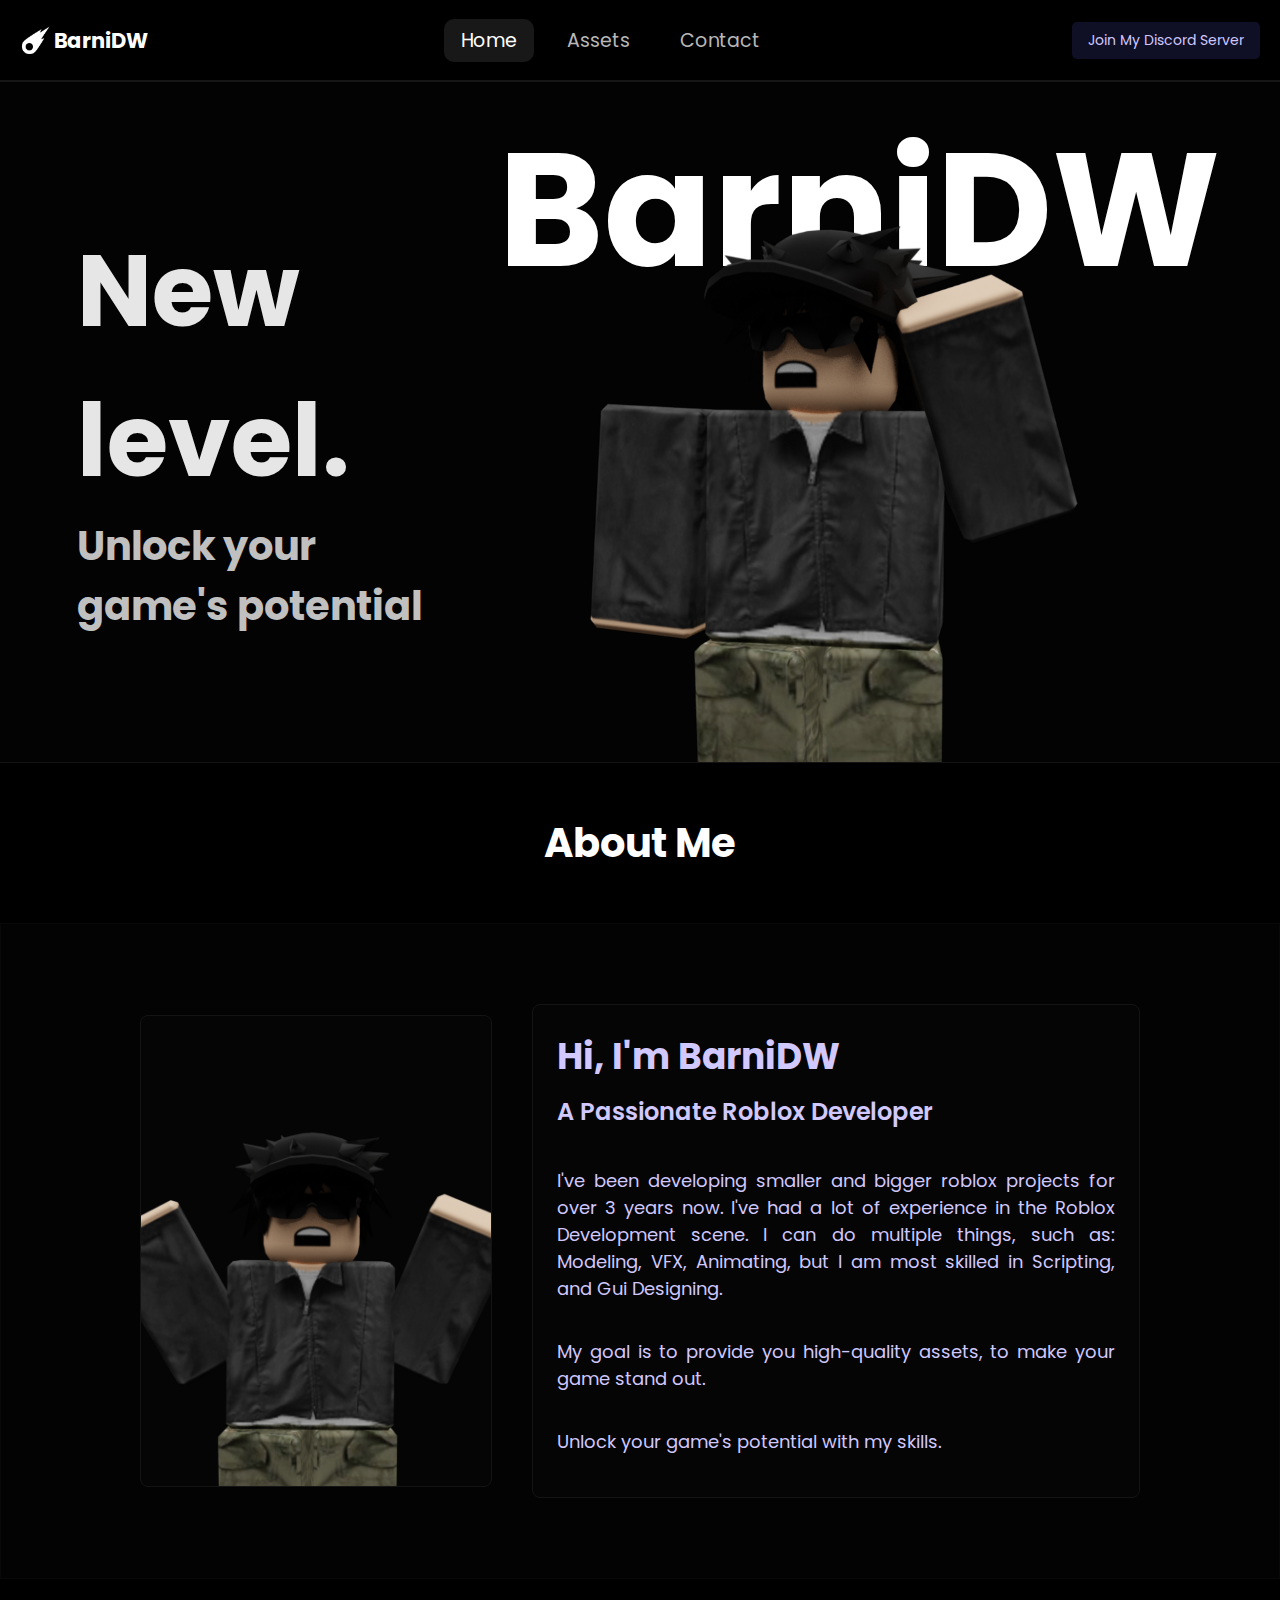
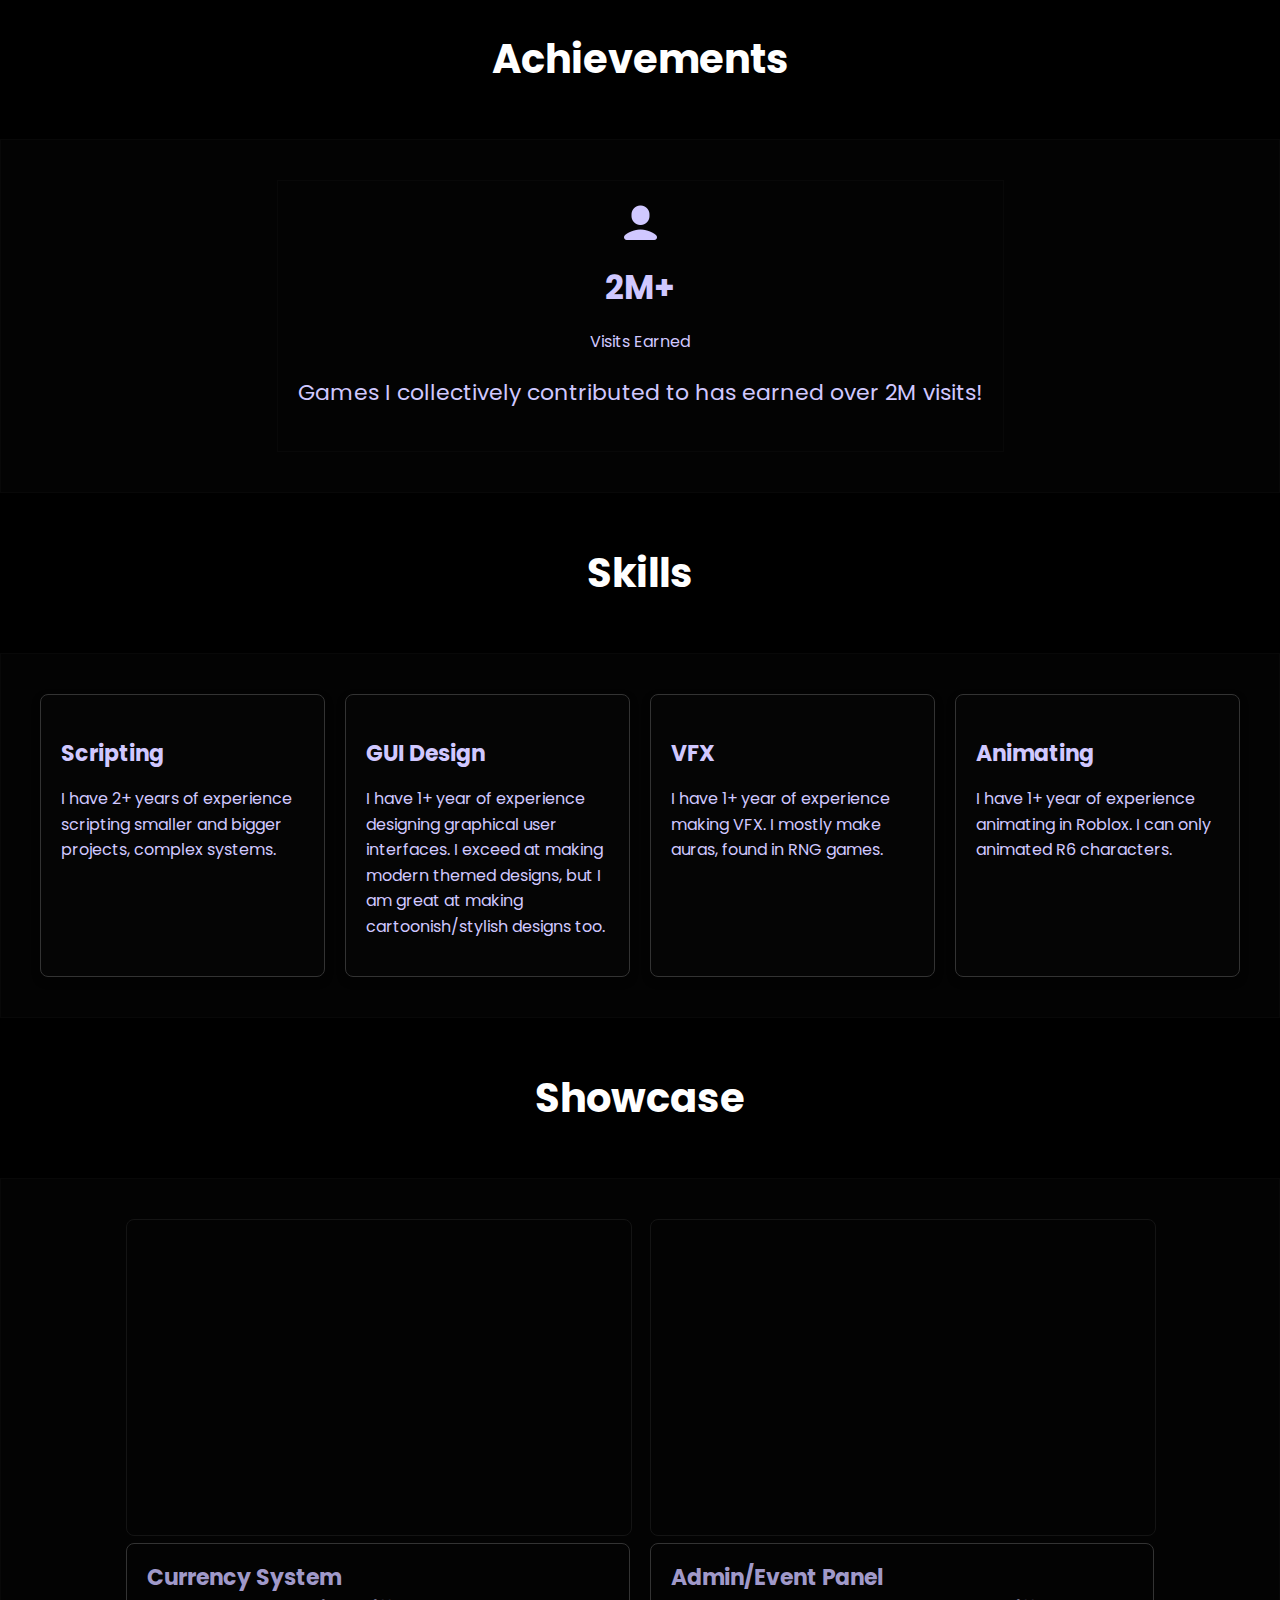
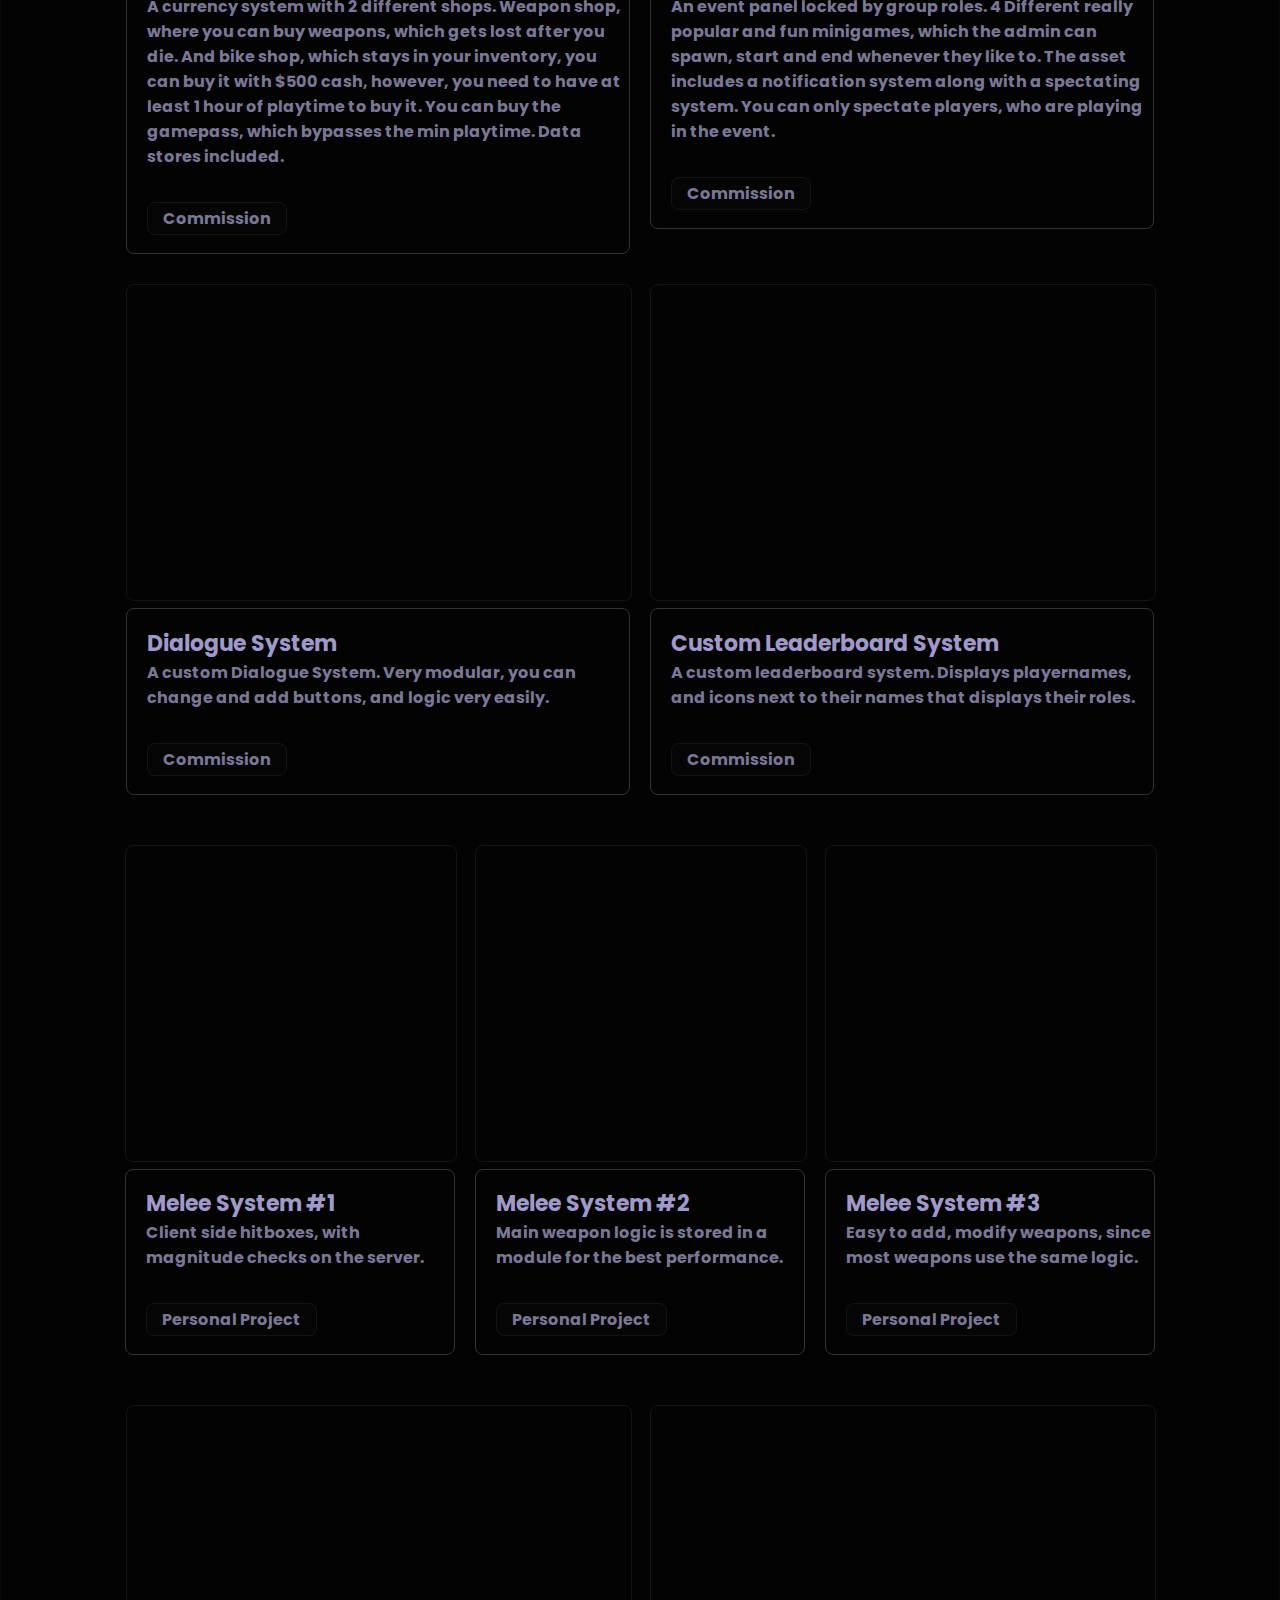
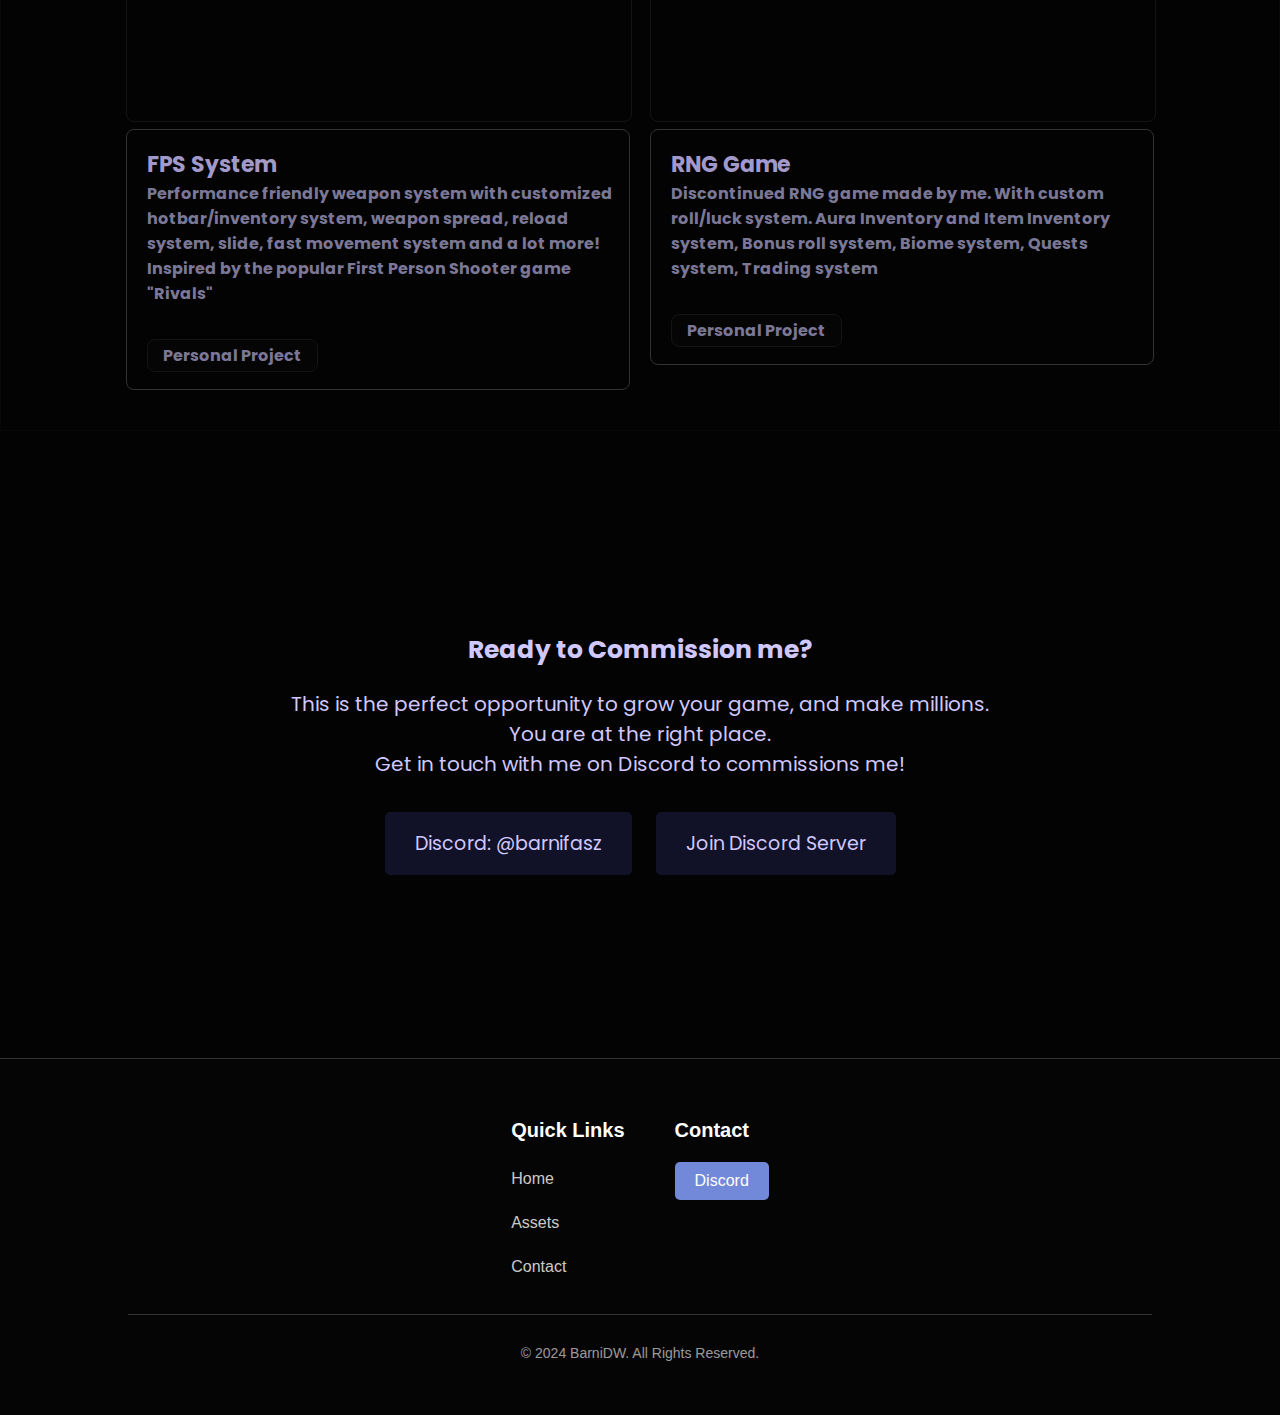
<file: index.html>
<!DOCTYPE html>
<html lang="en">

<head>
    <meta charset="UTF-8">
    <meta name="viewport" content="width=device-width, initial-scale=1.0">
    <title>BarniDW - Portfolio</title>

    <!-- Import Poppins font from Google Fonts -->
    <link href="https://fonts.googleapis.com/css2?family=Poppins:wght@400;600&display=swap" rel="stylesheet">
    <link rel="stylesheet" href="./assets/index.css">
    <link rel="icon" type="image/x-icon" href="./assets/favicon.ico">
</head>

<body>

    <div id="splash-screen">
        <div class="splash-logo">
            <img src="assets/images/websiteIcon.png" alt="Icon" class="logo-icon">
            <a>BarniDW</a>
        </div>
    </div>

    <!-- Navbar -->
    <div class="nav">
        <div class="nav-bar">
            <div class="logo">
                <img src="assets/images/websiteIcon.png" alt="Icon" class="logo-icon"> <a>BarniDW </a>
            </div>
            
            <div class="nav-links">
                <div class="nav-item-active"><a href="index.html">Home</a></div>
                <div class="nav-item"><a href="assets.html">Assets</a></div>
                <div class="nav-item"><a href="contact.html">Contact</a></div>
            </div>
    
            <div class="header-buttons">
                <a href="https://discord.gg/zhx2K4EZjH" target="_blank" class="login-button">Join My Discord Server</a>
            </div>
        </div>
    </div>

    <script>
        window.addEventListener('load', () => {
            const splashScreen = document.getElementById('splash-screen');
            splashScreen.classList.add('fade-out'); // Trigger fade-out animation
            setTimeout(() => {
                splashScreen.style.display = 'none'; // Hide completely after fade-out
            }, 1000); // Match this duration with the CSS transition time
        });
    </script>


    <!-- Hero Section -->

    <div class="container">

        <div class="container-left">
            <h2>New level.</h2>
            <h3>Unlock your game's potential</h3>
        </div>

        <div class="container-barni">
            <h1>BarniDW</h1>
            <img src="assets/images/front.png" alt="front-image">
        </div>
    </div>

    <!-- About Me Section -->
    <div class="container-title">
        <h1>About Me</h1>
    </div>
    <div class="about-me">
        <div class="about-me-content">
            <img src="assets/images/about.png" alt="Profile Picture" class="profile-img">
            <div class="about-me-text">
                <h2 class="about-me-title">Hi, I'm BarniDW</h2>
                <h3 class="about-me-subtitle">A Passionate Roblox Developer</h3>
                <p>I've been developing smaller and bigger roblox projects for over 3 years now. I've had a lot of experience in the Roblox Development scene. I can do multiple things, such as: Modeling, VFX, Animating, but I am most skilled in Scripting, and Gui Designing.</p>
                <p>My goal is to provide you high-quality assets, to make your game stand out.</p>
                <p>Unlock your game's potential with my skills.</p>
            </div>
        </div>
    </div>

    <div class="container-title">
        <h1>Achievements</h1>
    </div>
    <div class="achievements">
        <div class="achievement-cards">
            <div class="achievement-card">
                <img src="assets/images/user.png" alt="Achievement Icon" class="achievement-icon">
                <h3>2M+</h3>
                <p class="achievement-subtext">Visits Earned</p>
                <p class="achievement-description">Games I collectively contributed to has earned over 2M visits!</p>
            </div>
        </div>
    </div>
    

    <div class="container-title">
        <h1>Skills</h1>
    </div>
    <div class="skills">
        <div class="skills-cards">
            <div class="skill-card">
                <h3>Scripting</h3>
                <p>I have 2+ years of experience scripting smaller and bigger projects, complex systems.</p>
            </div>
            <div class="skill-card">
                <h3>GUI Design</h3>
                <p>I have 1+ year of experience designing graphical user interfaces. I exceed at making modern themed designs, but I am great at making cartoonish/stylish designs too.</p>
            </div>
            <div class="skill-card">
                <h3>VFX</h3>
                <p>I have 1+ year of experience making VFX. I mostly make auras, found in RNG games.</p>
            </div>
            <div class="skill-card">
                <h3>Animating</h3>
                <p>I have 1+ year of experience animating in Roblox. I can only animated R6 characters.</p>
            </div>
        </div>
    </div>

    <div class="container-title">
        <h1>Showcase</h1>
    </div>
    <div class="projects">
        <div class="video-row">
            <div class="video-item3">
                <iframe src="https://www.youtube.com/embed/aVqJZULRBVE?si=pszxIW0jhiMypLqq" frameborder="0" allowfullscreen></iframe>
                <div class="video-card">
                    <h1>Currency System</a> 
                    <br>
                    <a>A currency system with 2 different shops. Weapon shop, where you can buy weapons, which gets lost after you die. And bike shop, which stays in your inventory, you can buy it with $500 cash, however, you need to have at least 1 hour of playtime to buy it. You can buy the gamepass, which bypasses the min playtime. Data stores included. </a>
                    <br>
                    <div class="small-box"><a>Commission</a></div>
                </div>
            </div>
            <div class="video-item3">
                <iframe src="https://www.youtube.com/embed/c9c6Zkc_FTU?si=kiyp9l80kwTcBjVT" frameborder="0" allowfullscreen></iframe>
                <div class="video-card">
                    <h1>Admin/Event Panel</a> 
                    <br>
                    <a>An event panel locked by group roles. 4 Different really popular and fun minigames, which the admin can spawn, start and end whenever they like to. The asset includes a notification system along with a spectating system. You can only spectate players, who are playing in the event.</a>
                    <br>
                    <div class="small-box"><a>Commission</a></div>
                </div>
            </div>
        </div>

        <div class="video-row">
            <div class="video-item">
                <iframe src="https://www.youtube.com/embed/-rjnKU1cqLk?si=8_LEc5pKgkvFCgaa" frameborder="0" allowfullscreen></iframe>
                <div class="video-card">
                    <h1>Dialogue System</a> 
                    <br>
                    <a>A custom Dialogue System. Very modular, you can change and add buttons, and logic very easily. </a>
                    <br>
                    <div class="small-box"><a>Commission</a></div>
                </div>
            </div>
            <div class="video-item">
                <iframe src="https://www.youtube.com/embed/A9-dqZijekU?si=D0qiG6zVu2qIifrd" frameborder="0" allowfullscreen></iframe>
                <div class="video-card">
                    <h1>Custom Leaderboard System</a> 
                    <br>
                    <a>A custom leaderboard system. Displays playernames, and icons next to their names that displays their roles. </a>
                    <br>
                    <div class="small-box"><a>Commission</a></div>
                </div>
            </div>
        </div>
        
        <div class="video-row">
            <div class="video-item2">
                <iframe src="https://www.youtube.com/embed/6hG3-SICQ30?si=KM6q5ClscB0b9JJ6" frameborder="0" allowfullscreen></iframe>
                <div class="video-card">
                    <h1>Melee System #1</a> 
                    <br>
                    <a>Client side hitboxes, with magnitude checks on the server.</a>
                    <br>
                    <div class="small-box"><a>Personal Project</a></div>
                </div>
            </div>
            <div class="video-item2">
                <iframe src="https://www.youtube.com/embed/C28W3vdA3aA?si=V0Kf5DEf9pCVZNnJ" frameborder="0" allowfullscreen></iframe>
                <div class="video-card">
                    <h1>Melee System #2</a> 
                    <br>
                    <a>Main weapon logic is stored in a module for the best performance.</a>
                    <br>
                    <div class="small-box"><a>Personal Project</a></div>
                </div>
            </div>
            <div class="video-item2">
                <iframe src="https://www.youtube.com/embed/N_CEFLOJ198?si=0xdYkuWeipaosuAl" frameborder="0" allowfullscreen></iframe>
                <div class="video-card">
                    <h1>Melee System #3</a> 
                    <br>
                    <a>Easy to add, modify weapons, since most weapons use the same logic. </a>
                    <br>
                    <div class="small-box"><a>Personal Project</a></div>
                </div>
            </div>
        </div>
        
        <div class="video-row">
            <div class="video-item3">
                <iframe src="https://www.youtube.com/embed/gothCuH85HQ?si=vgY1e_WqbFcen5aJ" frameborder="0" allowfullscreen></iframe>
                <div class="video-card">
                    <h1>FPS System</a> 
                    <br>
                    <a>Performance friendly weapon system with customized hotbar/inventory system, weapon spread, reload system, slide, fast movement system and a lot more! Inspired by the popular First Person Shooter game "Rivals" </a>
                    <br>
                    <div class="small-box"><a>Personal Project</a></div>
                </div>
            </div>
            <div class="video-item3">
                <iframe src="https://www.youtube.com/embed/x-c4t3oFaFE?si=S8TMO965SA_lVMl5" frameborder="0" allowfullscreen></iframe>
                <div class="video-card">
                    <h1>RNG Game</a> 
                    <br>
                    <a>Discontinued RNG game made by me. With custom roll/luck system. Aura Inventory and Item Inventory system, Bonus roll system, Biome system, Quests system, Trading system</a>
                    <br>
                    <div class="small-box"><a>Personal Project</a></div>
                </div>
            </div>
        </div>
        
    </div>


    
    
        <!-- New Section -->
    <div class="new-section">
        <h2 class="new-section-title">Ready to Commission me?</h2>
        <p class="new-section-paragraph">This is the perfect opportunity to grow your game, and make millions. <br> You are at the right place. <br> Get in touch with me on Discord to commissions me!</p>
        <a href="" class="new-section-button" target="_blank">Discord: @barnifasz</a>
        <a href="https://discord.gg/zhx2K4EZjH" class="new-section-button" target="_blank">Join Discord Server</a>
    </div>


    <footer>
        <div class="footer-content">
            <div class="footer-list">
                <h3 class="footer-title">Quick Links</h3>
                <a href="index.html" class="footer-button" aria-label="Home">Home</a>
                <a href="assets.html" class="footer-button" aria-label="Assets">Assets</a>
                <a href="contact.html" class="footer-button" aria-label="Contact">Contact</a>
            </div>
            <div class="footer-list">
                <h3 class="footer-title">Contact</h3>
                <a href="https://discord.gg/zhx2K4EZjH" target="_blank" class="footer-button discord-button" aria-label="Discord">Discord</a>
            </div>
        </div>
        <div class="footer-bottom">
            <p>&copy; 2024 BarniDW. All Rights Reserved.</p>
        </div>
    </footer>
    

</body>

</html>
</file>
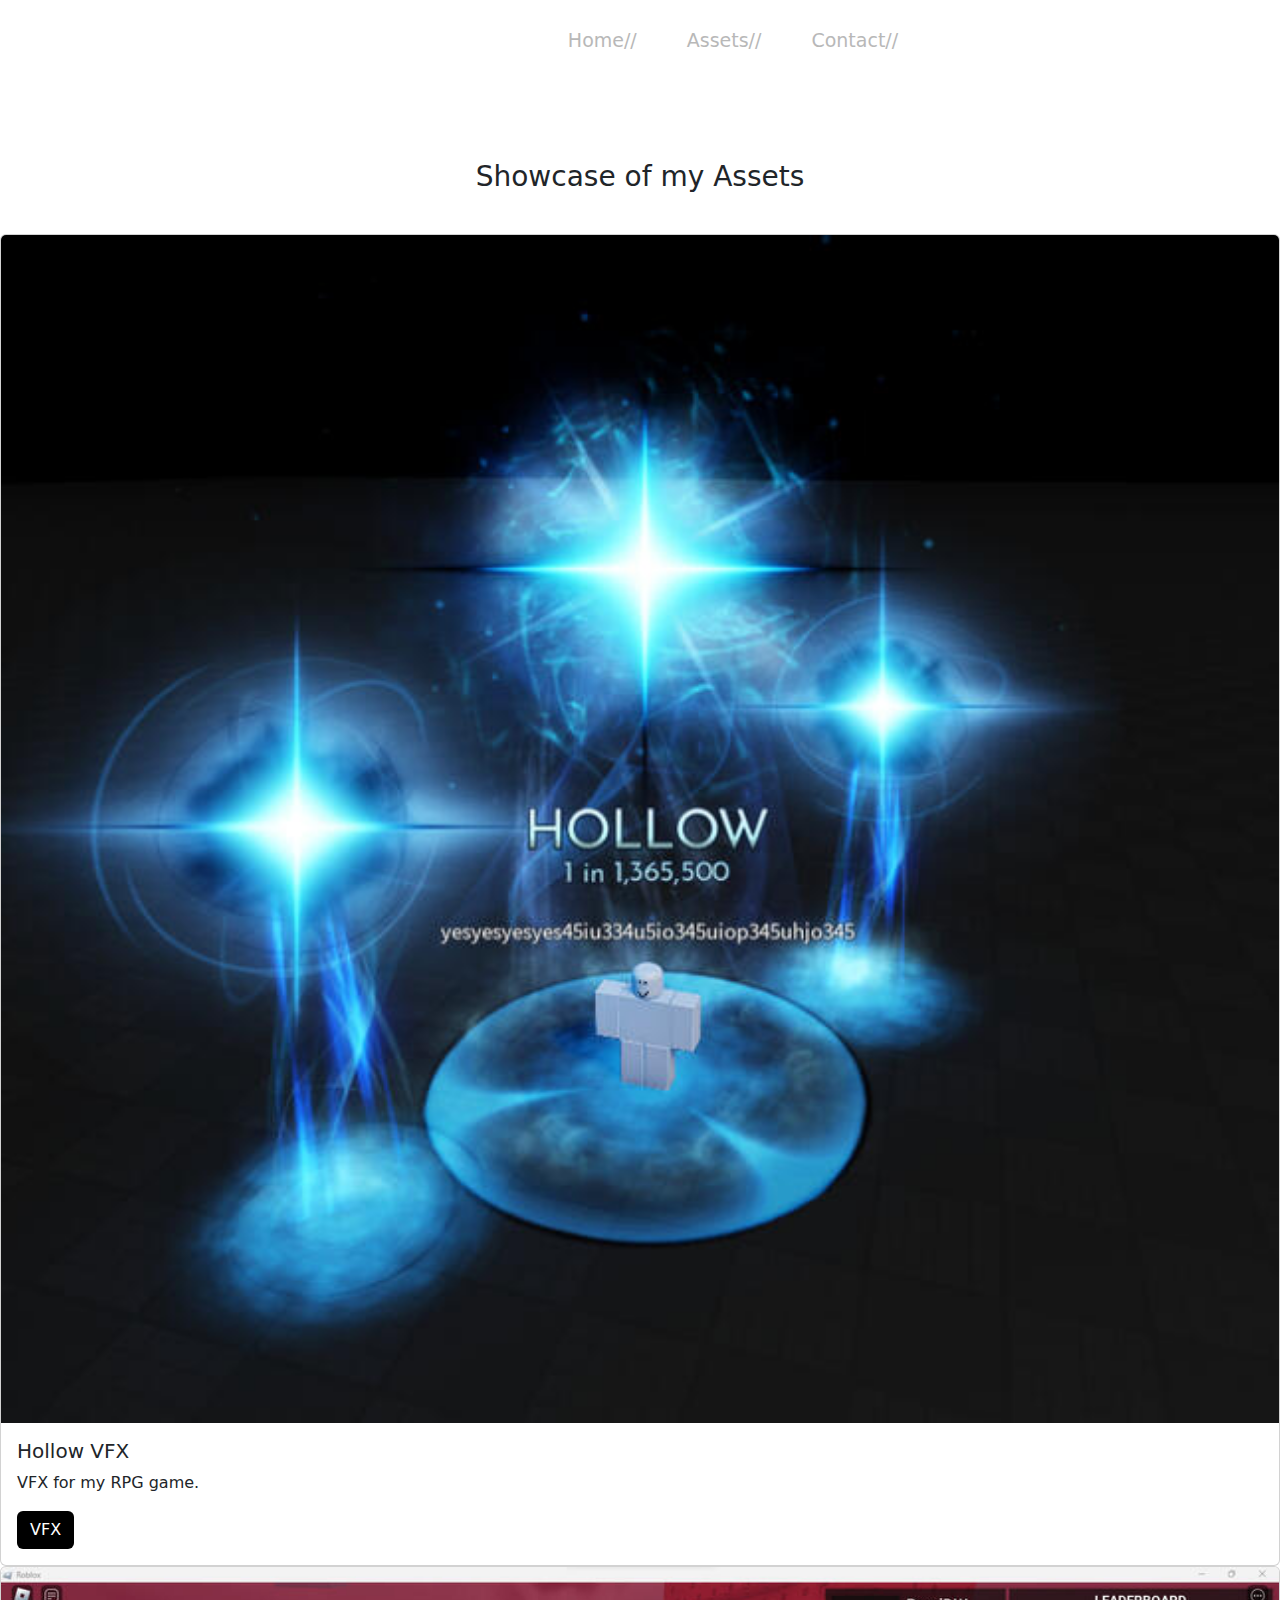
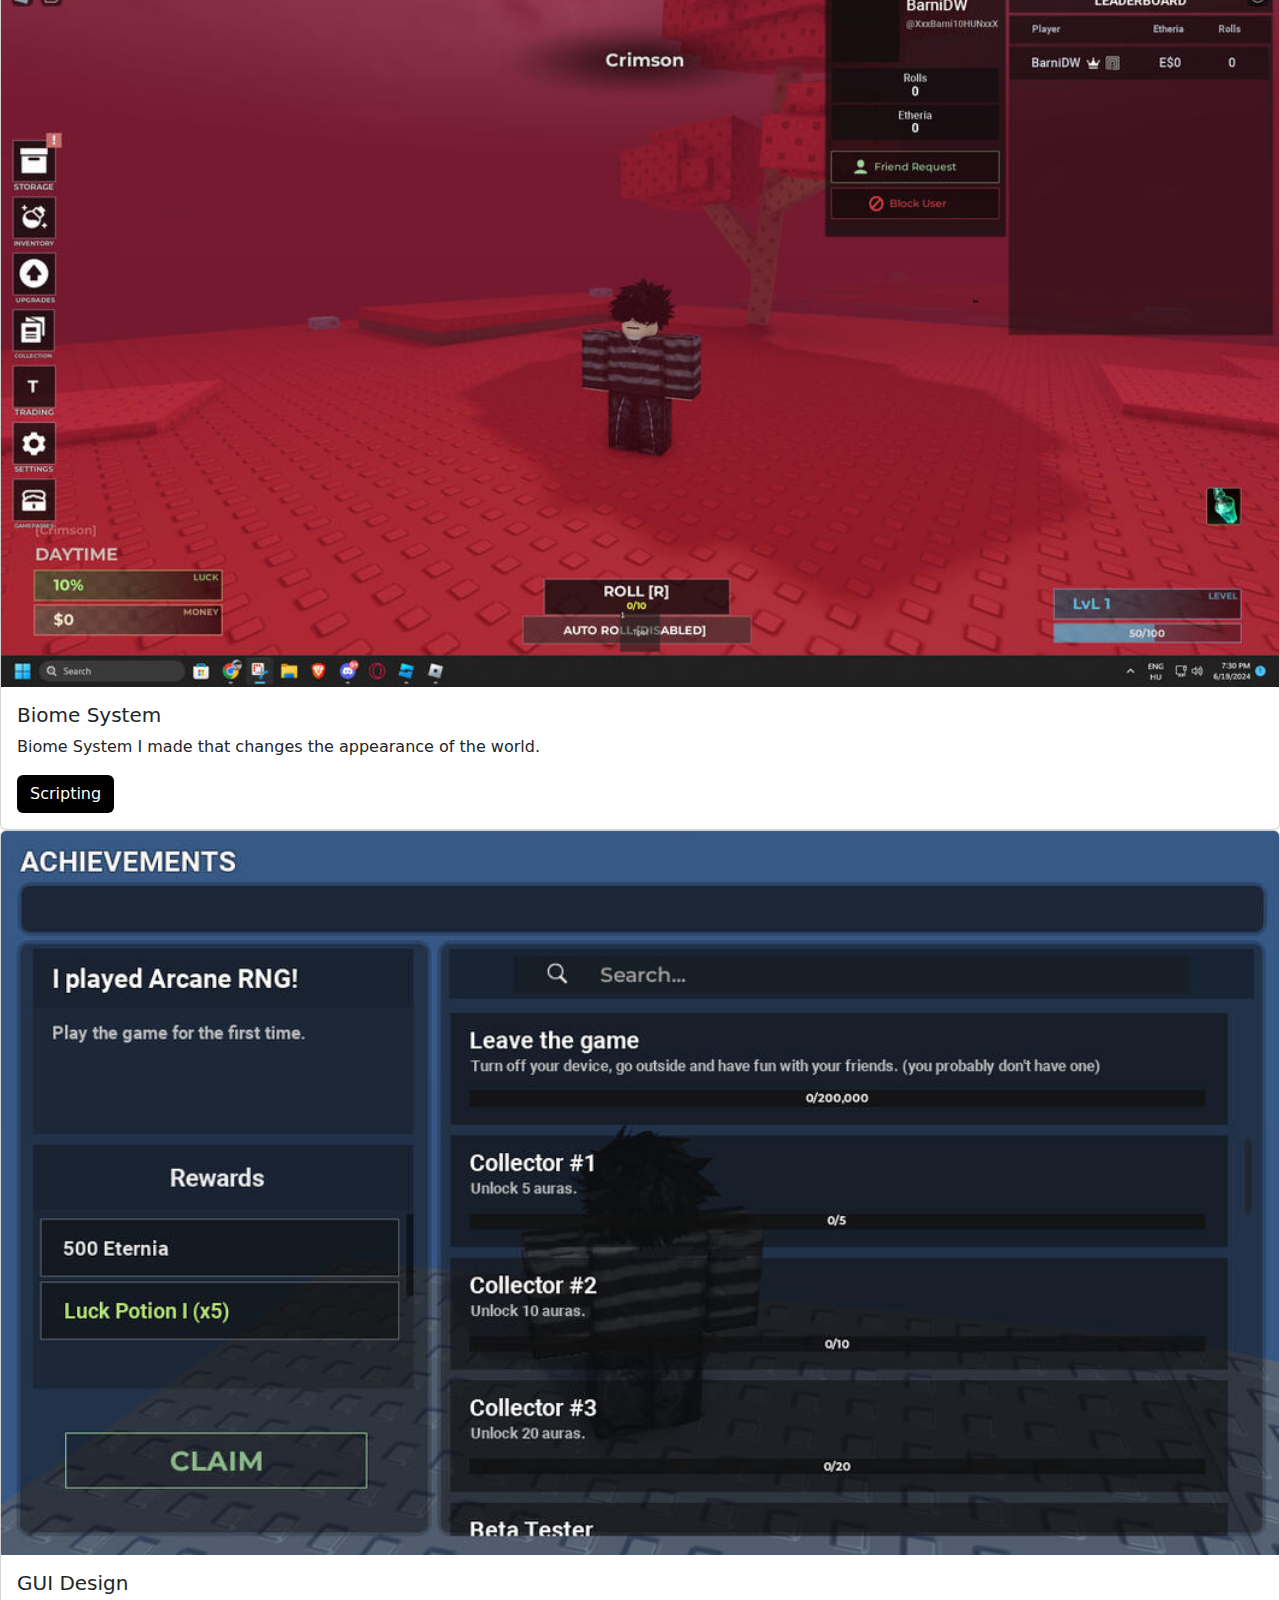
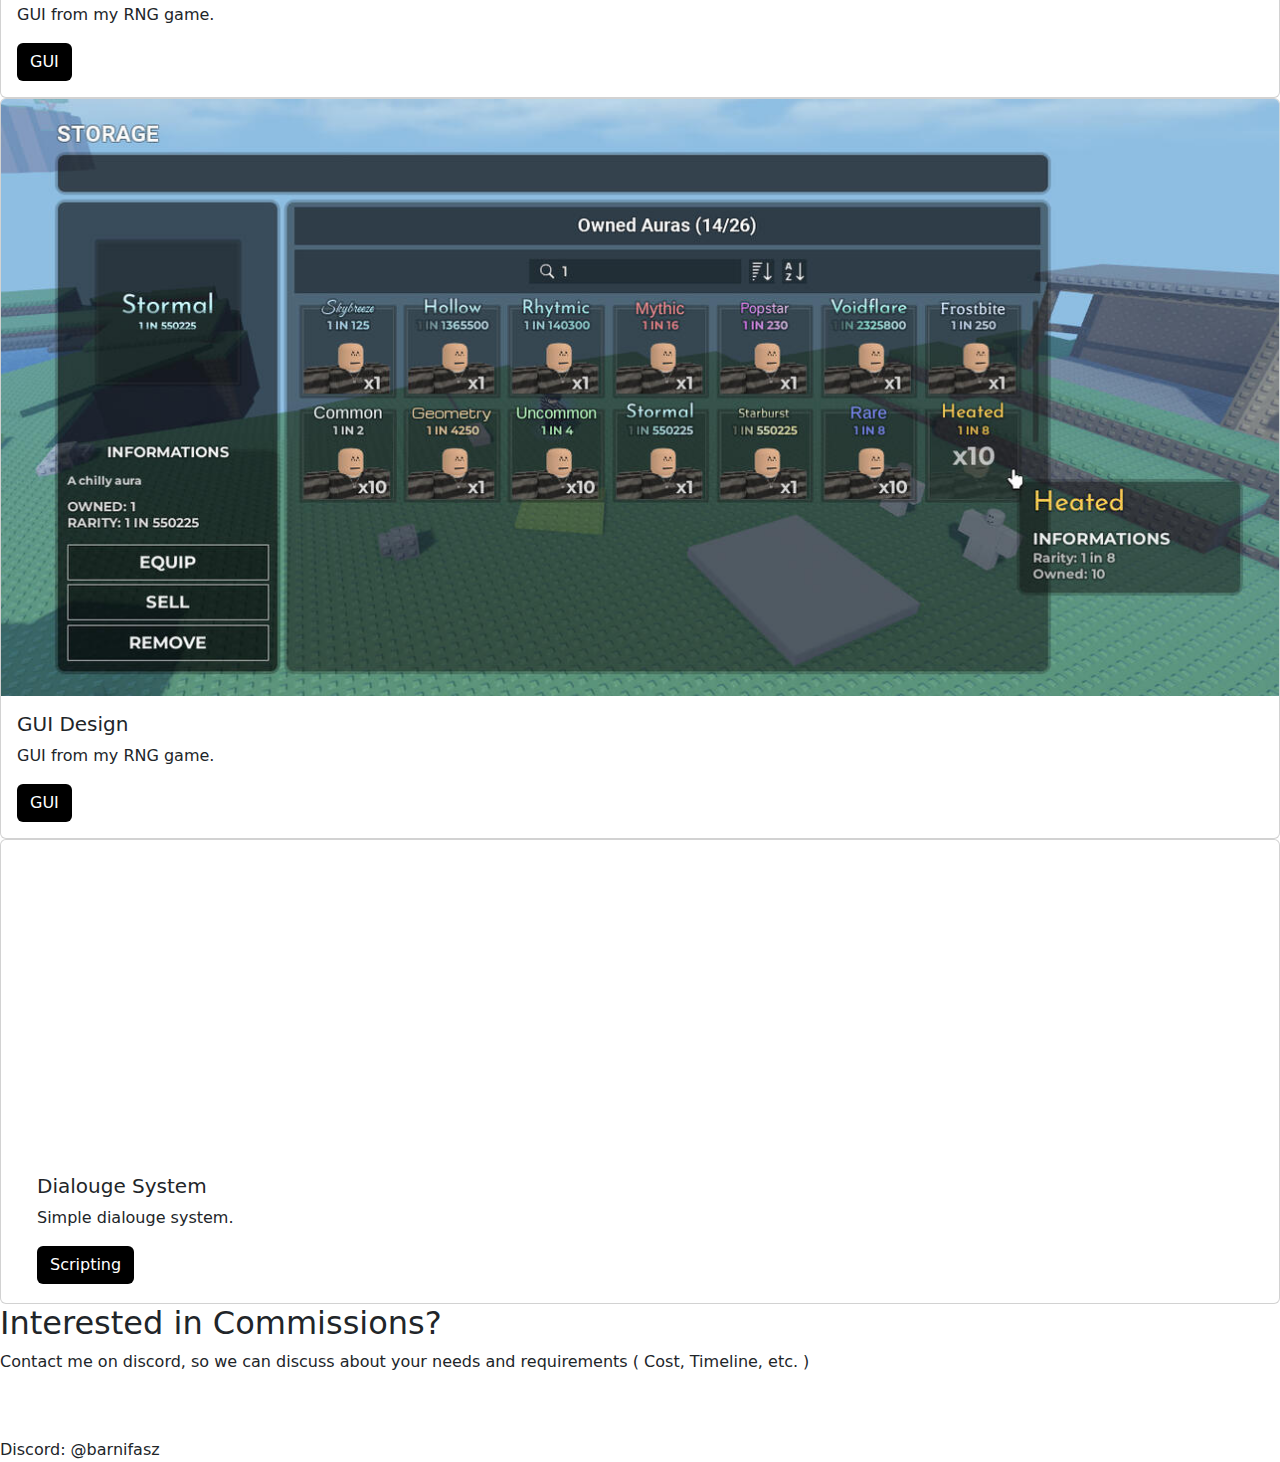
<file: asset.html>
<!DOCTYPE html>
<html lang="en">

<head>
    <meta charset="UTF-8">
    <meta name="viewport" content="width=device-width, initial-scale=1.0">
    <title>Assets - BarniDW</title>

    <link rel="stylesheet" href="./assets/index.css">
    <link rel="icon" type="image/x-icon" href="./assets/favicon.ico">
    <link href="https://cdn.jsdelivr.net/npm/bootstrap@5.3.3/dist/css/bootstrap.min.css" rel="stylesheet"
        integrity="sha384-QWTKZyjpPEjISv5WaRU9OFeRpok6YctnYmDr5pNlyT2bRjXh0JMhjY6hW+ALEwIH" crossorigin="anonymous">
    <script src="https://cdn.jsdelivr.net/npm/bootstrap@5.3.3/dist/js/bootstrap.bundle.min.js"
        integrity="sha384-YvpcrYf0tY3lHB60NNkmXc5s9fDVZLESaAA55NDzOxhy9GkcIdslK1eN7N6jIeHz"
        crossorigin="anonymous"></script>
</head>

<body>
    <div class="nav-bar">
        <div class="logo">BarniDW</div>
        <div style="display: flex; justify-content: center; align-items: center; width: 85%; gap: 1rem;">
            <div class="nav-item"><a href="/index.html">Home//</a></div>
            <div class="nav-item"><a href="/asset.html">Assets//</a></div>
            <div class="nav-item"><a href="/contact.html">Contact//</a></div>
        </div>
    </div>
    <div style="display: flex; justify-content: center;">
        <h3 style="margin-top: 5rem;">Showcase of my Assets</h3>
    </div>

    <div class="asset-box" style="padding-top: 2rem;">
        <div class="card">
            <img src="./assets/images/hollowvfx.png" class="card-img-top" alt="...">
            <div class="card-body">
                <h5 class="card-title">Hollow VFX</h5>
                <p class="card-text">VFX for my RPG game.</p>
                <div class="btn" style="color: white; background-color: black;">VFX</div>
            </div>
        </div>
        <div class="card">
            <img src="./assets/images/biome.png" class="card-img-top" alt="...">
            <div class="card-body">
                <h5 class="card-title">Biome System</h5>
                <p class="card-text">Biome System I made that changes the appearance of the world.</p>
                <div class="btn" style="color: white; background-color: black;">Scripting</div>
            </div>
        </div>
        <div class="card">
            <img src="./assets/images/gui1.png" class="card-img-top" alt="...">
            <div class="card-body">
                <h5 class="card-title">GUI Design</h5>
                <p class="card-text">GUI from my RNG game.</p>
                <div class="btn" style="color: white; background-color: black;">GUI</div>
            </div>
        </div>
        <div class="card">
            <img src="./assets/images/gui2.png" class="card-img-top" alt="...">
            <div class="card-body">
                <h5 class="card-title">GUI Design</h5>
                <p class="card-text">GUI from my RNG game.</p>
                <div class="btn" style="color: white; background-color: black;">GUI</div>
            </div>
        </div>

        <div class="card video-card">
            <iframe class="card-video" src="https://www.youtube.com/embed/-rjnKU1cqLk?si=DtiP64uAI06FLWzM"
                title="YouTube video player" frameborder="0"
                allow="accelerometer; autoplay; clipboard-write; encrypted-media; gyroscope; picture-in-picture; web-share"
                referrerpolicy="strict-origin-when-cross-origin" allowfullscreen></iframe>
            <div class="card-body">
                <h5 class="card-title">Dialouge System</h5>
                <p class="card-text">Simple dialouge system.</p>
                <div class="btn" style="color: white; background-color: black;">Scripting</div>
            </div>
        </div>
    </div>


    <div class="contact-box" style="width: 100%;">
        <h2>Interested in Commissions?</h2>
        <p>Contact me on discord, so we can discuss about your needs and requirements ( Cost, Timeline, etc. )</p>
        <br><br>
        <div class="pill">
            <i class="bi bi-discord"></i> Discord: @barnifasz
        </div>
    </div>
</body>

</html>
</file>
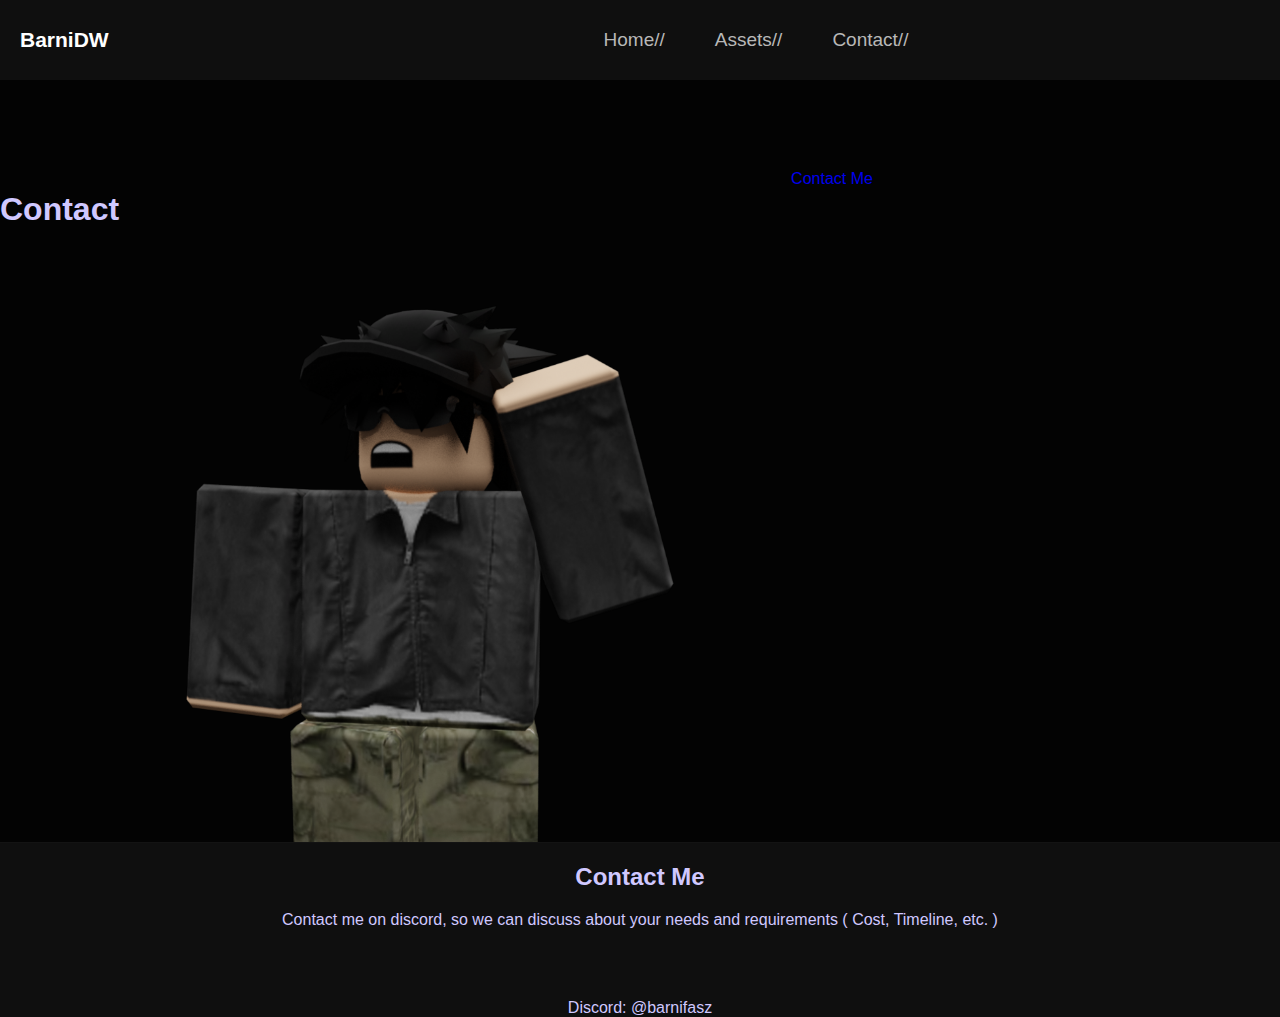
<file: contact.html>
<!DOCTYPE html>
<html lang="en">

<head>
    <meta charset="UTF-8">
    <meta name="viewport" content="width=device-width, initial-scale=1.0">
    <title>Contact - BarniDW</title>

    <link rel="stylesheet" href="./assets/index.css">
    <link rel="icon" type="image/x-icon" href="./assets/favicon.ico">
</head>

<body>
    <div class="nav-bar">
        <div class="logo">BarniDW</div>
        <div style="display: flex; justify-content: center; align-items: center; width: 85%; gap: 1rem;">
            <div class="nav-item"><a href="/index.html">Home//</a></div>
            <div class="nav-item"><a href="/asset.html">Assets//</a></div>
            <div class="nav-item"><a href="/contact.html">Contact//</a></div>
        </div>
    </div>
    <div class="container">
        <h1>Contact</h1>
        <img src="./assets//images/front.png" alt="front-image">
        <div class="learn-btn"><a href="#info">Contact Me</a></div>
    </div>
    <div id="info">
        <div class="contact-box">
            <h2><i class="bi bi-telephone-fill"></i> Contact Me</h2>
            <p>Contact me on discord, so we can discuss about your needs and requirements ( Cost, Timeline, etc. )</p>
            <br><br><br>
            <div class="pill">
                <i class="bi bi-discord"></i> Discord: @barnifasz
            </div>
        </div>
    </div>
</body>

</html>
</file>
<file: assets/index.css>
/* General Styles */
html {
    scroll-behavior: smooth;
}

body {
    margin: 0;
    padding: 0;
    font-family: 'Poppins', sans-serif; /* Use Poppins font */
    font-size: 16px;
    overflow-x: hidden;
    background-color: #0f0f0f;
    color: #d0c8ff;
    z-index: 2;
    text-align: center; /* Center align text by default */
}

a {
    text-decoration: none;
}

.logo {
    display: flex;
    align-items: center;
}

.logo-icon {
    width: 31px;
    height: 31px;
    margin-right: 3px; 
}

/* Splash Screen */
#splash-screen {
    position: fixed;
    top: 0;
    left: 0;
    width: 100%;
    height: 100vh;
    background-color: black;
    display: flex;
    align-items: center;
    justify-content: center;
    z-index: 10000; /* Ensure it stays on top */
    transition: opacity 1s ease; /* Fade-out transition */
    opacity: 1; /* Initial opacity */
}

#splash-screen.fade-out {
    opacity: 0; /* Target opacity for fade-out effect */
}

.splash-logo {
    display: flex;
    flex-direction: column;
    align-items: center;
    color: white;
    font-family: 'Poppins', sans-serif;
    font-size: 2rem;
    text-align: center;
}

.splash-logo .logo-icon {
    width: 80px; /* Adjust size as needed */
    height: auto;
    margin-bottom: 10px;
}

/* Navbar Container */
.nav {
    display: flex;
    justify-content: center;
    background-color: rgb(0, 0, 0, 1);
    border-bottom: 2px solid rgb(22, 22, 22);
    width: 100%;
    position: fixed;
    z-index: 1000;
    transition: background-color 0.3s, border-bottom-color 0.3s;
}

.nav.scrolled {
    background-color: rgba(0, 0, 0, 0.5);
    border-bottom: 2px solid rgba(22, 22, 22, 0);
}

/* Navbar Flexbox Layout */
.nav-bar {
    display: flex;
    justify-content: space-between;
    align-items: center;
    width: 100%;
    max-width: 1650px;
    padding: 0 20px;
    height: 5rem;
}

/* Center the nav-links element */
.nav-links {
    display: flex;
    justify-content: center;
    align-items: center;
    gap: 1rem;
    flex-grow: 1; /* Allow nav-links to expand in the center */
}

/* Adjust header-buttons position */
.header-buttons {
    display: flex;
    align-items: center;
}

/* Navbar Items */
.nav-item-active a,
.nav-item a {
    text-decoration: none;
    color: rgb(184, 184, 184);
    font-size: 19px;
    transition: 0.3s;
    padding: 8px 17px;
    border-radius: 10px;
}

.nav-item-active a {
    color: rgb(255, 255, 255);
    background-color: rgba(34, 34, 34, 0.7);
}

.nav-item:hover a {
    color: rgb(255, 255, 255);
    background-color: rgba(34, 34, 34, 0.7);
}

.logo {
    font-size: 21px;
    color: rgb(255, 255, 255);
    font-weight: bold;
}

.header-buttons {
    display: flex;
}

.login-button {
    background-color: rgba(100, 100, 255, 0.15);
    color: #d0c8ff;
    border: none;
    padding: 8px 16px;
    font-size: 14px;
    border-radius: 5px;
    cursor: pointer;
    transition: background-color 0.3s;
}

.login-button:hover {
    background-color: rgba(100, 100, 255, 0.3);
}

.roadmap-link {
    color: #d0c8ff;
    font-size: 14px;
    text-decoration: none;
    padding: 8px 16px;
    border-radius: 5px;
    border: 1px solid rgba(100, 100, 255, 0.15);
    transition: background-color 0.3s, color 0.3s;
}

.roadmap-link:hover {
    color: #fff;
    background-color: rgba(100, 100, 255, 0.3);
}

/* Hero Section */
.container {
    position: relative;
    display: flex;
    justify-content: left;
    background-color: rgb(3, 3, 3);
    width: 100%;
    height: 42rem;
    border-bottom: solid rgb(19, 19, 19) 1px;
    padding-top: 90px;
}

.container-left {
    color: white;
    display: flex; /* Keeps flex */
    flex-direction: column; /* Stacks items vertically */
    justify-content: center; /* Aligns items to the top */
    align-items: flex-start; /* Aligns to the left */
    text-align: left;
    padding-left: 6%;
    width: 30%;
}

.container-left h2 {
    font-size: 100px;
    margin: 0;
    margin-bottom: 0px;
    color: rgb(255, 255, 255, 0.9);
}

.container-left h3 {
    font-size: 40px;
    margin: 0;
    margin-bottom: 0px;
    color: rgb(255, 255, 255, 0.75);
}

.container-barni {
    position: relative;
    display: flex;
    justify-content: center;
    color: white;
    text-align: center;
    width: 70%;
}

.container-barni h1 {
    font-size: 10rem;
    margin: 0;
    user-select: none;
    z-index: 1;
}

.container-barni img {
    position: absolute;
    z-index: 10;
    max-width: 100%;
    height: 42rem;
    object-fit: cover; /* Ensure image covers the area properly */
}

/* Container Title Section */
.container-title {
    justify-content: center;
    display: flex;
    background-color: black;
    width: 100%;
    padding-top: 50px;
    padding-bottom: 50px;
    text-align: center;
}

.container-title h1 {
    color: white;
    font-size: 40px;
    margin: 0;
}

.about-me {
    border: 1px solid rgb(8, 8, 8);
    background-color: rgb(3, 3, 3);
    color: #d0c8ff;
    padding: 80px 20px;
    display: flex;
    justify-content: center;
    align-items: center;
}

.about-me-content {
    display: flex;
    justify-content: flex-start;
    align-items: center;
    gap: 40px;
    max-width: 1000px;
    width: 100%;
}

.profile-img {
    width: 350px;
    height: 470px;
    object-fit: cover;
    border-radius: 8px;
    border: 1px solid rgb(20, 20, 20);
    background-color: rgb(5, 5, 5);
    transition: 0.7s;
}

.about-me-text {
    display: flex;
    flex-direction: column;
    justify-content: center;
    max-width: 600px; /* Limit the width of the text */
    text-align: left; /* Align text to the left */
    padding: 24px 24px 24px 24px;
    border-radius: 8px;
    border: 1px solid rgb(20, 20, 20);
    background-color: rgb(5, 5, 5);
}

.about-me-title {
    font-size: 36px;
    font-weight: bold;
    margin: 0;
    margin-bottom: 10px;
    text-align: left; /* Ensure title is left-aligned */
}

.about-me-subtitle {
    font-size: 24px;
    font-weight: 600;
    margin: 0;
    margin-bottom: 20px;
    text-align: left; /* Ensure subtitle is left-aligned */
}

.about-me-text p {
    font-size: 18px;
    text-align: justify; /* Justify the paragraph text */
}

/* Achievements Section */
.achievements {
    border: 1px solid rgb(8, 8, 8);
    background-color: rgb(3, 3, 3);
    padding: 40px 20px;
    display: flex;
    flex-direction: column;
    align-items: center;
}

.achievement-cards {
    display: flex;
    justify-content: center;
    gap: 10px;
    max-width: 1200px;
    width: 100%;
}

.achievement-card {
    border: 1px solid rgb(8, 8, 8);
    background-color: rgb(3, 3, 3);
    color: #d0c8ff;
    padding: 20px;
    text-align: center;
}

.achievement-icon {
    width: 45px;
    height: 45px;
    margin-bottom: 0px;
}

.achievement-card h3 {
    font-size: 33px;
    font-weight: bold;
    margin: 10px 0;
}


.achievement-description {
    font-size: 22px;
    color: #d0c8ff;
}


/* Skills Section */
.skills {
    border: 1px solid rgb(8, 8, 8);
    background-color: rgb(3, 3, 3);
    padding: 40px 20px;
    display: flex;
    flex-direction: column;
    align-items: center;
}

.skills-cards {
    display: grid;
    grid-template-columns: repeat(auto-fill, minmax(250px, 1fr)); /* Responsive grid */
    gap: 20px;
    max-width: 1200px; /* Max width for the section */
    width: 100%;
}

.skill-card {
    border: 1px solid rgb(20, 20, 20);
    background-color: rgb(5, 5, 5);
    color: #d0c8ff;
    padding: 20px;
    border-radius: 8px;
    border: 1px solid #333;
    box-shadow: 0 4px 8px rgba(0, 0, 0, 0.3);
    transition: transform 0.3s, box-shadow 0.3s;
}

.skill-card:hover {
    transform: translateY(-5px); /* Slight hover effect */
    box-shadow: 0 6px 12px rgba(0, 0, 0, 0.4);
}

.skill-card h3 {
    font-size: 22px;
    font-weight: bold;
    margin-bottom: 10px;
    text-align: left;
}

.skill-card p {
    font-size: 16px;
    text-align: left;
    line-height: 1.6;
}

/* New CSS for the video section */
.projects {
    border: 1px solid rgb(8, 8, 8);
    background-color: rgb(3, 3, 3);
    display: flex;
    flex-direction: column;
    align-items: center;
    gap: 30px;
    padding: 40px 20px;
}

.projects {
    border: 1px solid rgb(8, 8, 8);
    background-color: rgb(3, 3, 3);
    display: flex;
    flex-direction: column;
    align-items: center;
    gap: 30px;
    padding: 40px 20px;
}

.video-row {
    display: flex;
    justify-content: center;
    gap: 20px;
    flex-wrap: wrap;
    max-width: 1200px;
    width: 100%;
}

/* Video item sizing */
.video-item, .video-item2 {
    width: 100%;
    margin-bottom: 20px;  /* Space between video items */
}

.video-item {
    width: 42%;
    height: 100%;
}

.video-item2 {
    width: 27.5%;
    height: 100%;
}

.video-item3 {
    width: 42%;
    height: 100%;
}

iframe {
    width: 100%;
    height: 315px;
    border-radius: 8px;
    border: 1px solid rgb(20, 20, 20);
}

.image1 {
    width: 100%;
    height: 100%;
    border-radius: 8px;
    border: 1px solid rgb(20, 20, 20);
}

.video-card {
    background-color: rgb(3, 3, 3); /* Background color for the section */
    border: 1px solid rgb(10, 10, 10);
    padding-top: 3px;
    padding-bottom: 3px;
    padding-left: 20px;
    border-radius: 8px;
    border: 1px solid #333;
}

.video-card a {
    font-size: 16px;
    display: flex;
    justify-items: left;
    color: #7b7796;
}

.video-card h1 {
    font-size: 22px;
    justify-items: left;
    text-align: left;
    color: #a099c9;
}

/* Small rounded box */
.small-box {
    padding-left: 15px;
    padding-right: 15px;
    padding-top: 3px;
    padding-bottom: 3px;
    background-color: rgb(5, 5, 5); /* Background color for the section */
    border: 1px solid rgb(20, 20, 20);
    border-radius: 8px;
}

/* New Section */
.new-section {
    padding: 200px 20px; /* Add top and bottom padding */
    background-color: rgb(3, 3, 3); /* Background color for the section */
    color: #d0c8ff; /* Text color */
    text-align: center; /* Center align the content */
}

.new-section-title {
    font-size: 25px; /* Smaller font size for the title */
    margin: 0; /* No padding or margin for the title */
    color: #d0c8ff; /* Title color */
}

.new-section-paragraph {
    text-decoration-line: none;
    font-size: 20px;
    margin: 20px;
    margin-bottom: 50px;
    text-align: center;
}

.new-section-button {
    background-color: rgba(100, 100, 255, 0.15);
    color: #d0c8ff;
    border: none;
    padding: 18px 30px;
    font-size: 19px;
    border-radius: 5px;
    cursor: pointer;
    margin: 10px;
    transition: background-color 0.3s;
}

.new-section-button:hover {
    background-color: rgba(100, 100, 255, 0.3); /* Hover effect for buttons */
}

/* Main Footer Styling */
footer {
    background-color: rgb(5, 5, 5);
    color: white;
    padding: 40px 10%;
    display: flex;
    flex-direction: column;
    align-items: center;
    text-align: left;
    border-top: 1px solid #333;
    font-family: Arial, sans-serif;
}

/* Footer Content Layout */
.footer-content {
    display: flex;
    gap: 50px;
    width: 100%;
    justify-content: center;
    margin-bottom: 20px;
}

/* Footer List Styling */
.footer-list {
    display: flex;
    flex-direction: column;
    gap: 10px;
}

.footer-title {
    font-size: 20px;
    font-weight: bold;
    margin-bottom: 10px;
}

/* Footer Button Links */
.footer-button {
    color: rgba(255, 255, 255, 0.8);
    text-decoration: none;
    font-size: 16px;
    padding: 8px 0;
    transition: color 0.3s ease;
}

.footer-button:hover {
    color: #3b3b3b; /* Add a highlight color */
}

/* Discord Button Specific Styling */
.discord-button {
    color: #7289da; /* Discord's branding color */
}

/* Footer Bottom - Copyright */
.footer-bottom {
    width: 100%;
    text-align: center;
    font-size: 14px;
    color: rgba(255, 255, 255, 0.6);
    border-top: 1px solid #333;
    padding-top: 10px;
    margin-top: 10px;
}


.discord-button {
    background-color: #7289da;
    color: white;
    padding: 10px 20px;
    border-radius: 5px;
    text-decoration: none;
    display: inline-block;
    font-size: 16px;
    transition: background-color 0.3s;
}

.discord-button:hover {
    background-color: #5b6eae;
}

footer p {
    text-align: center;
    width: 100%;
    font-size: 14px;
    margin-top: 20px;
}
</file>
